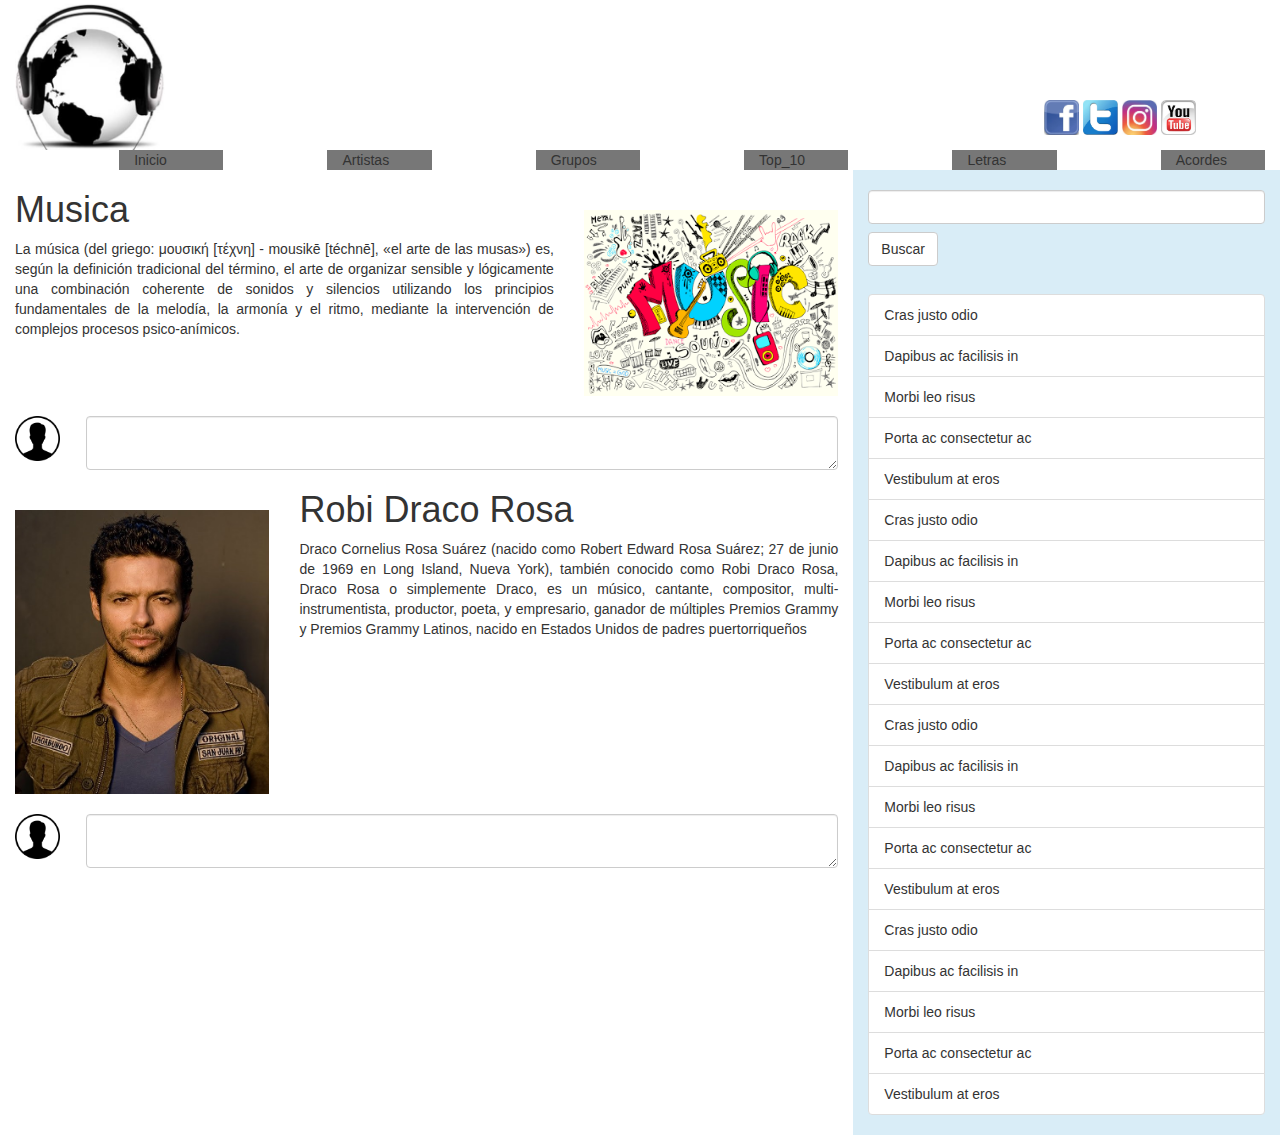
<file: BlogMusica/Index.html>
<!DOCTYPE html>
<html>
  <head>
    <meta charset="utf-8">
    <meta name="viewport" content="width=device-width,initial-scale=1.0">
		<meta name="author" content="Julian Nieto">
		<meta name="descripiton" content="Blog Bootdtrap - Julian Nieto">
    <link rel="stylesheet" href="css/estilos.css">
    <link rel="stylesheet" href="css/bootstrap.min.css">

    <title>Blog de Musica</title>
  </head>

  <body>
    <!--Container-->
    <div class="container-fluid" >

      <!--Encabezado-->
      <div class="row">
        <!--Logo-->
        <div class="col-lg-4 text-left col-sm-4 left-column">
          <img class="logo" src="imagenes/musicaj.jpg" alt="" width="150">
        </div>
        <!--Espacio en blanco-->
        <div class="col-lg-5  col-sm-5">
        </div>
        <!--Redes Sociaes-->
          <div class="col-lg-3 text-right col-sm-3 text-center" >
            <br><br><br><br><br><a href="http://www.facebook.com#" target=”_blank”><img src="imagenes/facebook.jpg" alt=""width="35px" ></a>
            <a href="http://www.twitter.com#" target=”_blank”><img src="imagenes/tweter.jpg" alt=""width="35px" ></a>
            <a href="http://www.instagram.com#" target=”_blank”><img src="imagenes/instagram.jpg" alt=""width="35px" ></a>
            <a href="http://www.youtube.com#" target=”_blank”><img src="imagenes/youtube.jpg" alt=""width="35px" ></a>
          </div>
      </div>

      <!--Barra de navegación-->
        <nav class="row-nav">
          <div href="#" class=" label-default col-sm-1 col-sm-offset-1">Inicio</div>
          <div href="#" class=" label-default col-sm-1 col-sm-offset-1">Artistas</div>
          <div href="#" class=" label-default col-sm-1 col-sm-offset-1">Grupos</div>
          <div href="#" class=" label-default col-sm-1 col-sm-offset-1">Top_10</div>
          <div href="#" class=" label-default col-sm-1 col-sm-offset-1">Letras</div>
          <div href="#" class=" label-default col-sm-1 col-sm-offset-1">Acordes</div>
        </nav>

      <!--Contenido-->
      <div class="row">
        <!--Articulos-->
        <div class="col-sm-8 text-justify">
          <!--Texto + Imagen-->
          <div class="row">
            <!--Texto-->
            <div class="col-sm-8 text-justify">
              <h1>Musica</h1>
              <p>
                La música (del griego: μουσική [τέχνη] - mousikē [téchnē], «el arte de las musas») es, según la definición tradicional del término, el arte de organizar sensible y lógicamente una combinación coherente de sonidos y silencios utilizando los principios fundamentales de la melodía, la armonía y el ritmo, mediante la intervención de complejos procesos psico-anímicos.
              </p>
            </div>
            <!--Imagen-->
            <div class="col-sm-4">
              <br><br>  <img src="imagenes/musicdef.png" alt="" width="100%">
            </div>
          </div>
          <!--Icono + Textarea-->
          <div class="row">
            <br>
            <div class="col-sm-1">
              <img src="imagenes/user_male2-512.png" alt="" width="45px">
            </div>
            <div class="col-sm-11">
              <textarea class="form-control"></textarea>
            </div>
          </div>

          <!--Texto + Imagen-->
          <div class="row">
            <!--Imagen-->
            <div class="col-sm-4">
              <br><br>  <img src="imagenes/Robi_Draco_Rosa.jpg" alt="" width="100%"><br>
            </div>
            <!--Texto-->
            <div class="col-sm-8 text-justify">
              <h1>Robi Draco Rosa</h1>
              <p>
                Draco Cornelius Rosa Suárez (nacido como Robert Edward Rosa Suárez; 27 de junio de 1969 en Long Island, Nueva York), también conocido como Robi Draco Rosa, Draco Rosa o simplemente Draco, es un músico, cantante, compositor, multi-instrumentista, productor, poeta, y empresario, ganador de múltiples Premios Grammy y Premios Grammy Latinos, nacido en Estados Unidos de padres puertorriqueños
              </p><br>
            </div>

            <br>
          </div>
          <!--Icono + Textarea-->
          <div class="row">
            <br>
            <div class="col-sm-1">
              <img src="imagenes/user_male2-512.png" alt="" width="45px">
            </div>
            <div class="col-sm-11">
              <textarea class="form-control"></textarea>
            </div>
          </div>
        </div>

        <!--Buscador-->
        <div class="col-sm-4 bg-info">
          <br><input type="text" class="form-control">
          <button type="button" class="btn btn-default navbar-btn">Buscar</button>
          <div class="row">
            <div class="col-sm-12">
              <br>
              <ul class="list-group">
                <li class="list-group-item">Cras justo odio</li>
                <li class="list-group-item">Dapibus ac facilisis in</li>
                <li class="list-group-item">Morbi leo risus</li>
                <li class="list-group-item">Porta ac consectetur ac</li>
                <li class="list-group-item">Vestibulum at eros</li>
                <li class="list-group-item">Cras justo odio</li>
                <li class="list-group-item">Dapibus ac facilisis in</li>
                <li class="list-group-item">Morbi leo risus</li>
                <li class="list-group-item">Porta ac consectetur ac</li>
                <li class="list-group-item">Vestibulum at eros</li>
                <li class="list-group-item">Cras justo odio</li>
                <li class="list-group-item">Dapibus ac facilisis in</li>
                <li class="list-group-item">Morbi leo risus</li>
                <li class="list-group-item">Porta ac consectetur ac</li>
                <li class="list-group-item">Vestibulum at eros</li>
                <li class="list-group-item">Cras justo odio</li>
                <li class="list-group-item">Dapibus ac facilisis in</li>
                <li class="list-group-item">Morbi leo risus</li>
                <li class="list-group-item">Porta ac consectetur ac</li>
                <li class="list-group-item">Vestibulum at eros</li>
              </ul>
            </div>
          </div>
        </div>
      </div>
    </div>
  </body>
</html>
</file>
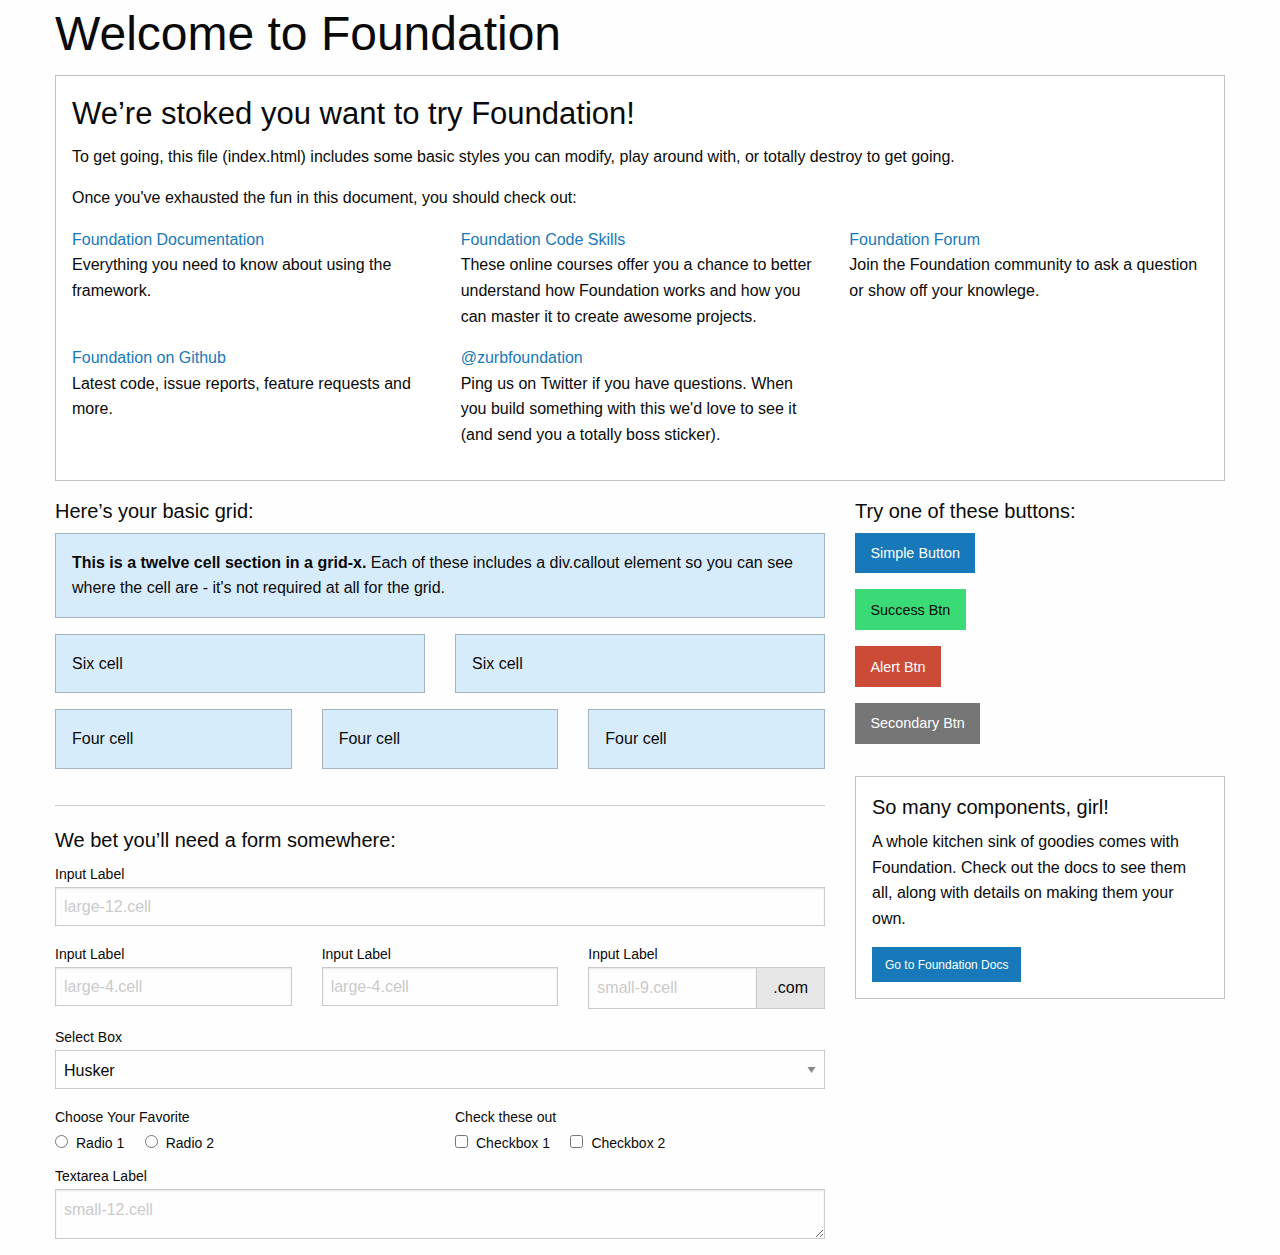
<file: BlogGastronomia/index1.html>
<!doctype html>
<html class="no-js" lang="en" dir="ltr">
  <head>
    <meta charset="utf-8">
    <meta http-equiv="x-ua-compatible" content="ie=edge">
    <meta name="viewport" content="width=device-width, initial-scale=1.0">
    <title>Blog Gastronomia Julian Nieto</title>
    <link rel="stylesheet" href="css/foundation.css">
    <link rel="stylesheet" href="css/app.css">
  </head>
  <body>
    <div class="grid-container">
      <div class="grid-x grid-padding-x">
        <div class="large-12 cell">
          <h1>Welcome to Foundation</h1>
        </div>
      </div>

      <div class="grid-x grid-padding-x">
        <div class="large-12 cell">
          <div class="callout">
            <h3>We&rsquo;re stoked you want to try Foundation! </h3>
            <p>To get going, this file (index.html) includes some basic styles you can modify, play around with, or totally destroy to get going.</p>
            <p>Once you've exhausted the fun in this document, you should check out:</p>
            <div class="grid-x grid-padding-x">
              <div class="large-4 medium-4 cell">
                <p><a href="http://foundation.zurb.com/docs">Foundation Documentation</a><br />Everything you need to know about using the framework.</p>
              </div>
              <div class="large-4 medium-4 cell">
                <p><a href="http://zurb.com/university/code-skills">Foundation Code Skills</a><br />These online courses offer you a chance to better understand how Foundation works and how you can master it to create awesome projects.</p>
              </div>
              <div class="large-4 medium-4 cell">
                <p><a href="http://foundation.zurb.com/forum">Foundation Forum</a><br />Join the Foundation community to ask a question or show off your knowlege.</p>
              </div>
            </div>
            <div class="grid-x grid-padding-x">
              <div class="large-4 medium-4 medium-push-2 cell">
                <p><a href="http://github.com/zurb/foundation">Foundation on Github</a><br />Latest code, issue reports, feature requests and more.</p>
              </div>
              <div class="large-4 medium-4 medium-pull-2 cell">
                <p><a href="https://twitter.com/ZURBfoundation">@zurbfoundation</a><br />Ping us on Twitter if you have questions. When you build something with this we'd love to see it (and send you a totally boss sticker).</p>
              </div>
            </div>
          </div>
        </div>
      </div>

      <div class="grid-x grid-padding-x">
        <div class="large-8 medium-8 cell">
          <h5>Here&rsquo;s your basic grid:</h5>
          <!-- Grid Example -->

          <div class="grid-x grid-padding-x">
            <div class="large-12 cell">
              <div class="primary callout">
                <p><strong>This is a twelve cell section in a grid-x.</strong> Each of these includes a div.callout element so you can see where the cell are - it's not required at all for the grid.</p>
              </div>
            </div>
          </div>
          <div class="grid-x grid-padding-x">
            <div class="large-6 medium-6 cell">
              <div class="primary callout">
                <p>Six cell</p>
              </div>
            </div>
            <div class="large-6 medium-6 cell">
              <div class="primary callout">
                <p>Six cell</p>
              </div>
            </div>
          </div>
          <div class="grid-x grid-padding-x">
            <div class="large-4 medium-4 small-4 cell">
              <div class="primary callout">
                <p>Four cell</p>
              </div>
            </div>
            <div class="large-4 medium-4 small-4 cell">
              <div class="primary callout">
                <p>Four cell</p>
              </div>
            </div>
            <div class="large-4 medium-4 small-4 cell">
              <div class="primary callout">
                <p>Four cell</p>
              </div>
            </div>
          </div>

          <hr />

          <h5>We bet you&rsquo;ll need a form somewhere:</h5>
          <form>
            <div class="grid-x grid-padding-x">
              <div class="large-12 cell">
                <label>Input Label</label>
                <input type="text" placeholder="large-12.cell" />
              </div>
            </div>
            <div class="grid-x grid-padding-x">
              <div class="large-4 medium-4 cell">
                <label>Input Label</label>
                <input type="text" placeholder="large-4.cell" />
              </div>
              <div class="large-4 medium-4 cell">
                <label>Input Label</label>
                <input type="text" placeholder="large-4.cell" />
              </div>
              <div class="large-4 medium-4 cell">
                <div class="grid-x">
                  <label>Input Label</label>
                  <div class="input-group">
                    <input type="text" placeholder="small-9.cell" class="input-group-field" />
                    <span class="input-group-label">.com</span>
                  </div>
                </div>
              </div>
            </div>
            <div class="grid-x grid-padding-x">
              <div class="large-12 cell">
                <label>Select Box</label>
                <select>
                  <option value="husker">Husker</option>
                  <option value="starbuck">Starbuck</option>
                  <option value="hotdog">Hot Dog</option>
                  <option value="apollo">Apollo</option>
                </select>
              </div>
            </div>
            <div class="grid-x grid-padding-x">
              <div class="large-6 medium-6 cell">
                <label>Choose Your Favorite</label>
                <input type="radio" name="pokemon" value="Red" id="pokemonRed"><label for="pokemonRed">Radio 1</label>
                <input type="radio" name="pokemon" value="Blue" id="pokemonBlue"><label for="pokemonBlue">Radio 2</label>
              </div>
              <div class="large-6 medium-6 cell">
                <label>Check these out</label>
                <input id="checkbox1" type="checkbox"><label for="checkbox1">Checkbox 1</label>
                <input id="checkbox2" type="checkbox"><label for="checkbox2">Checkbox 2</label>
              </div>
            </div>
            <div class="grid-x grid-padding-x">
              <div class="large-12 cell">
                <label>Textarea Label</label>
                <textarea placeholder="small-12.cell"></textarea>
              </div>
            </div>
          </form>
        </div>

        <div class="large-4 medium-4 cell">
          <h5>Try one of these buttons:</h5>
          <p><a href="#" class="button">Simple Button</a><br/>
          <a href="#" class="success button">Success Btn</a><br/>
          <a href="#" class="alert button">Alert Btn</a><br/>
          <a href="#" class="secondary button">Secondary Btn</a></p>
          <div class="callout">
            <h5>So many components, girl!</h5>
            <p>A whole kitchen sink of goodies comes with Foundation. Check out the docs to see them all, along with details on making them your own.</p>
            <a href="http://foundation.zurb.com/sites/docs/" class="small button">Go to Foundation Docs</a>
          </div>
        </div>
      </div>
    </div>

    <script src="js/vendor/jquery.js"></script>
    <script src="js/vendor/what-input.js"></script>
    <script src="js/vendor/foundation.js"></script>
    <script src="js/app.js"></script>
  </body>
</html>
</file>
<file: BlogMusica/css/estilos.css>
@media (max-width: 768px) {
  .logo{
    text-align: center;
    display: block;
    margin-right: auto;
    margin-left: auto;
  }
  .row-nav {
    text-align: center;
  }
}
</file>
<file: BlogGastronomia/css/app.css>

</file>
